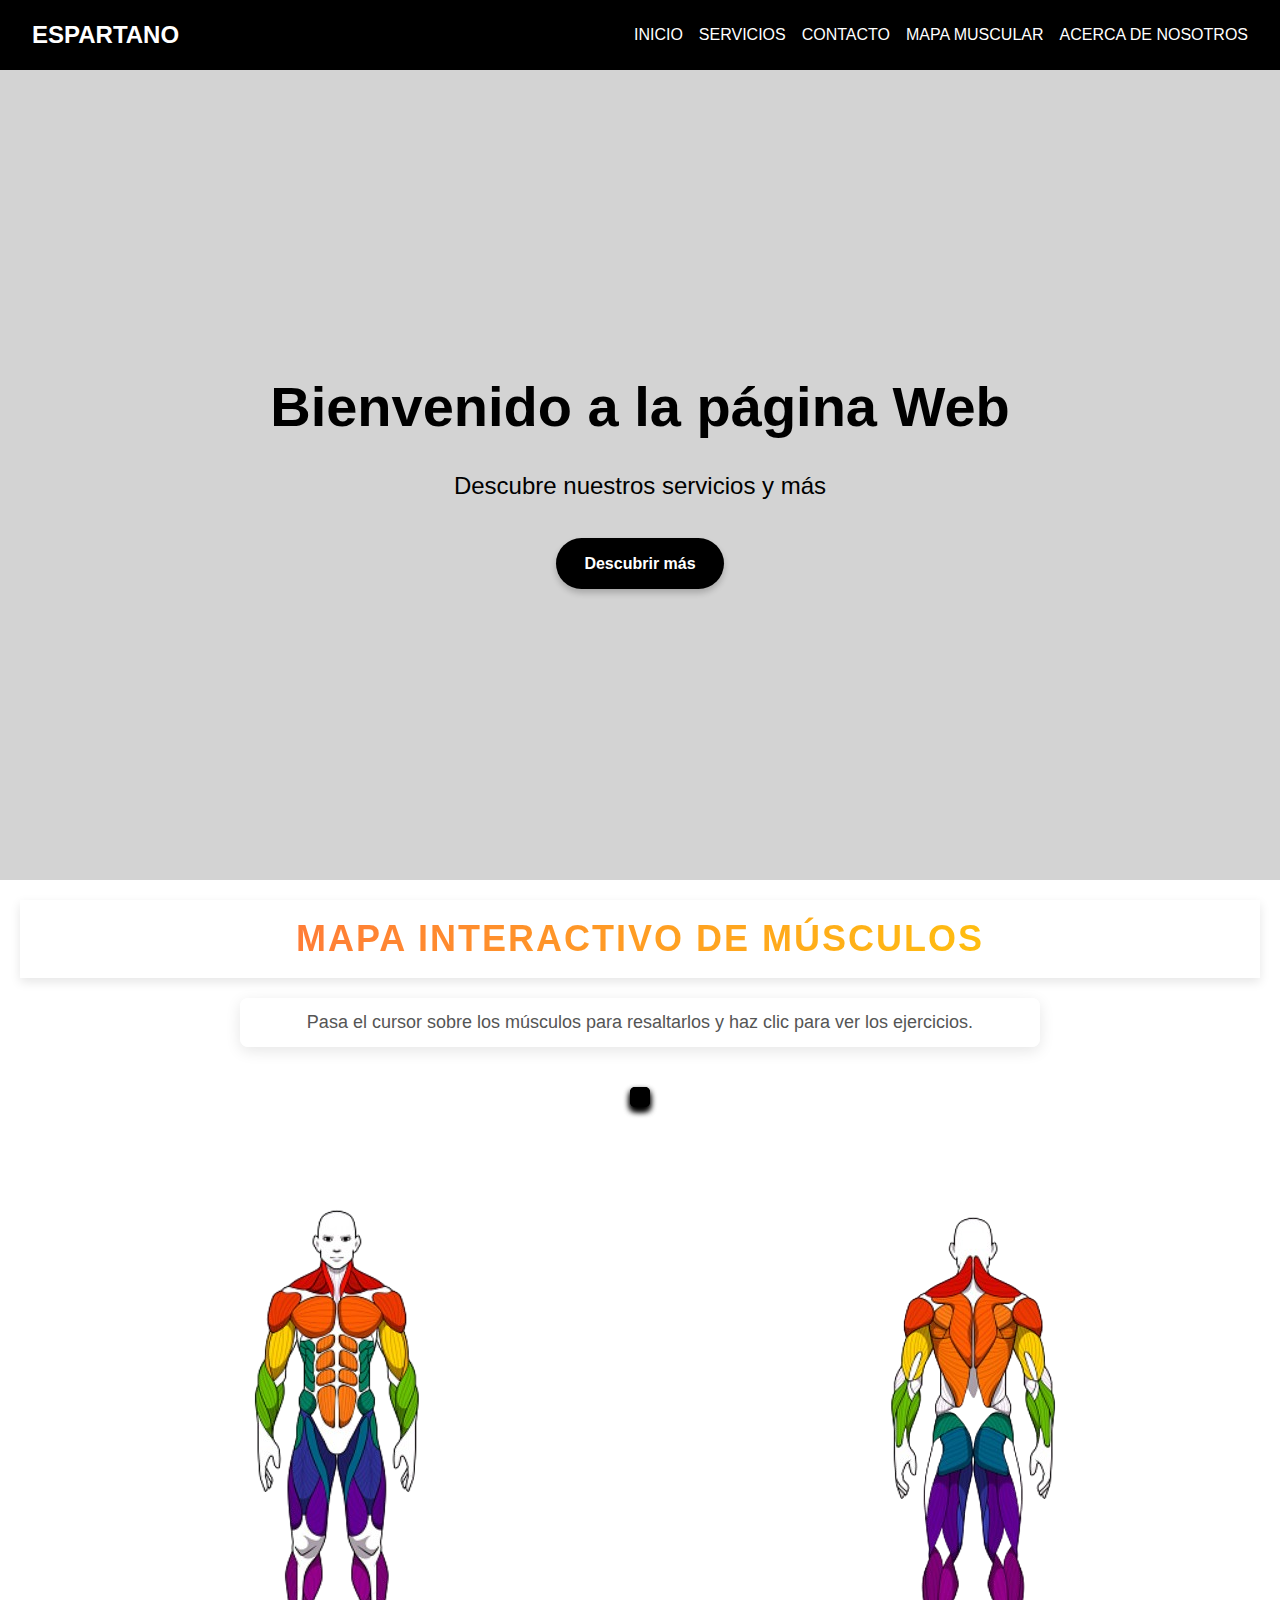
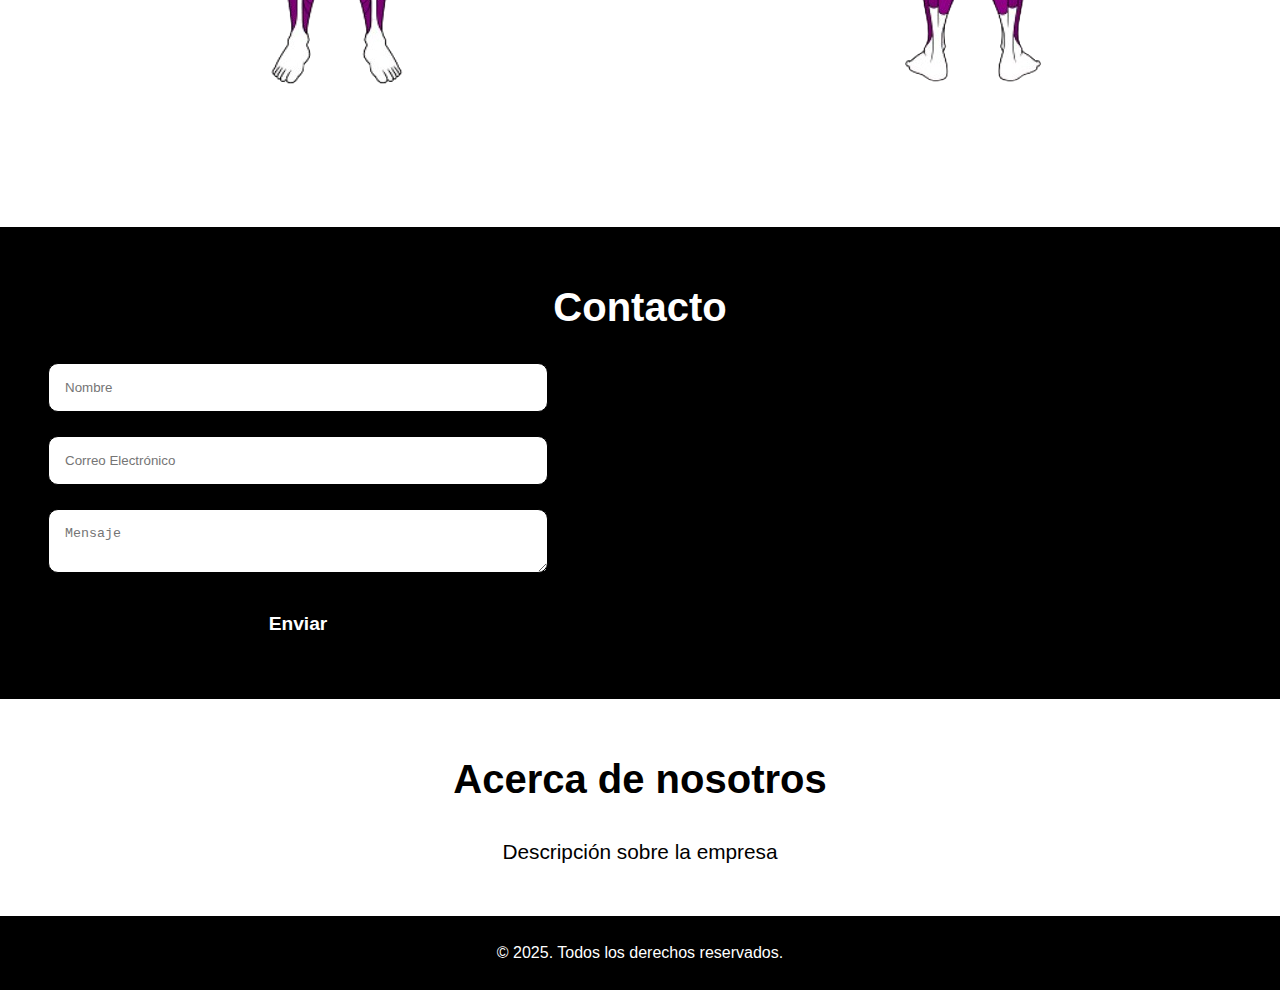
<file: Index.html>
<!DOCTYPE html>
<html lang="es">

<head>
    <meta charset="UTF-8">
    <meta name="viewport" content="width=device-width, initial-scale=1.0">
    <link rel="stylesheet" href="static/styles.css">
    <script src="static/app.js" defer></script>
    <title>Mi Web de Deporte</title>
</head>

<body>
    <nav class="navbar">
        <div class="logo">ESPARTANO</div>
        <ul class="nav-links">
            <li><a href="#inicio">INICIO</a></li>
            <li><a href="#servicios">SERVICIOS</a></li>
            <li><a href="#contacto">CONTACTO</a></li>
            <li><a href="mapa.html">MAPA MUSCULAR</a></li>
            <li><a href="#acerca">ACERCA DE NOSOTROS</a></li>
        </ul>
        <button class="burger">
            <span></span>
            <span></span>
            <span></span>
        </button>
    </nav>

    <header id="inicio" class="hero-section">
        <h1>Bienvenido a la página Web</h1>
        <p>Descubre nuestros servicios y más</p>
        <a href="#servicios" class="btn-primary">Descubrir más</a>
    </header>

    <main>
        <section id="servicios" class="map-section">
            <h1>Mapa Interactivo de Músculos</h1>
            <p>Pasa el cursor sobre los músculos para resaltarlos y haz clic para ver los ejercicios.</p>

            <div class="mapas-interactivos">
                <div id="muscle-name-f" class="muscle-name"></div>
                <div id="muscle-name-b" class="muscle-name"></div>
                <div class="map-container">
                    <!-- Image Map Generated by http://www.image-map.net/ -->   
                    <img src="/static/images/mapa-cuerpo-frente.png" usemap="#mapa-frontal">
                    
                    <map name="mapa-frontal">
                        <area class="interactive-area" target="_self" alt="Hombro der" title="Hombro der"
                            href="/musculos/hombros.html"
                            coords="66,100,73,95,80,99,90,97,92,106,87,111,84,115,80,123,76,128,70,131,64,134,61,123"
                            shape="poly" data-name="Hombro Derecho">
                        <area class="interactive-area" target="_self" alt="Hombro izq" title="Hombro izq"
                            href="/musculos/hombros.html"
                            coords="167,100,176,100,184,95,192,103,195,109,198,119,198,129,196,135,184,131,177,123,171,112,167,107"
                            shape="poly" data-name="Hombro Izquierdo">
                        <area class="interactive-area" target="_self" alt="Esternocleidomastoideo der"
                            title="Esternocleidomastoideo der" href="/musculos/cuello.html"
                            coords="80,94,92,83,116,72,127,102" shape="poly" data-name="Esternocleidomastoideo Derecho">
                        <area class="interactive-area" target="_self" alt="Esternocleidomastoideo izq"
                            title="Esternocleidomastoideo izq" href="/musculos/cuello.html"
                            coords="143,71,134,100,179,92" shape="poly" data-name="Esternocleidomastoideo Izquierdo">
                        <area class="interactive-area" target="_self" alt="Bicep der" title="Bicep der"
                            href="/musculos/biceps.html"
                            coords="63,139,58,168,68,187,79,171,84,152,87,134,83,129,75,135" shape="poly"
                            data-name="Bicep Derecho">
                        <area class="interactive-area" target="_self" alt="Bicep izq" title="Bicep izq"
                            href="/musculos/biceps.html"
                            coords="175,129,172,146,179,163,182,174,192,185,200,171,199,153,195,140" shape="poly"
                            data-name="Bicep Izquierdo">
                        <area class="interactive-area" target="_self" alt="Antebrazo der" title="Antebrazo der"
                            href="/musculos/antebrazo.html"
                            coords="57,169,53,192,47,215,63,241,69,224,76,202,76,189,68,194" shape="poly"
                            data-name="Antebrazo Derecho">
                        <area class="interactive-area" target="_self" alt="Antebrazo izq" title="Antebrazo izq"
                            href="/musculos/antebrazo.html"
                            coords="203,170,208,179,210,195,211,215,193,245,190,221,182,200,183,188,190,195"
                            shape="poly" data-name="Antebrazo Izquierdo">
                        <area class="interactive-area" target="_self" alt="Pecho" title="Pecho"
                            href="/musculos/pectoral.html"
                            coords="84,121,100,103,124,103,138,103,152,103,165,110,171,115,173,124,167,135,156,143,143,141,134,130,123,129,123,138,107,143,93,139,87,128"
                            shape="poly" data-name="Pecho">
                        <area class="interactive-area" target="_self" alt="Abdomen" title="Abdomen"
                            href="/musculos/abdomen.html"
                            coords="91,149,126,142,135,142,167,149,163,166,162,194,167,201,167,209,158,219,135,235,123,232,115,224,101,219,94,211,99,195,98,168"
                            shape="poly" data-name="Abdomen">
                        <area class="interactive-area" target="_self" alt="Piernas" title="Piernas"
                            href="/musculos/piernas.html"
                            coords="99,222,123,259,137,258,163,219,181,291,176,333,173,355,183,376,175,434,159,439,155,406,143,389,150,361,139,343,138,307,131,280,123,303,119,340,113,362,115,384,100,436,83,435,76,388,86,363,83,335,79,295,86,257,87,234"
                            shape="poly" data-name="Piernas">
                    </map>
                </div>

                <div class="map-container">
                    <!-- Image Map Generated by http://www.image-map.net/ -->
                    <img src="/static/images/mapa-cuerpo-back.png" usemap="#mapa-posterior">

                    <map name="mapa-posterior">
                        <area class="interactive-area" target="_self" alt="Trapecio" title="Trapecio"
                            href="/musculos/hombros.html"
                            coords="100,59,91,76,55,92,67,98,89,93,95,87,103,81,111,81,115,90,134,96,149,97,155,90,138,82,122,77,114,59,107,53"
                            shape="poly" data-name="Trapecio">
                        <area class="interactive-area" target="_self" alt="Hombro izq" title="Hombro izq"
                            href="/musculos/hombros.html" coords="39,134,38,118,43,98,54,98,63,102,67,110,65,120"
                            shape="poly" data-name="Hombro Izquierdo">
                        <area class="interactive-area" target="_self" alt="Hombro der" title="Hombro der"
                            href="/musculos/hombros.html"
                            coords="175,135,174,122,171,103,159,96,144,106,147,122,162,128" shape="poly"
                            data-name="Hombro Derecho">
                        <area class="interactive-area" target="_self" alt="Espalda" title="Espalda"
                            href="/musculos/espalda.html"
                            coords="65,99,93,93,105,103,117,93,146,98,142,108,147,126,146,148,137,195,125,210,88,209,73,194,74,170,67,147,63,124,69,113"
                            shape="poly" data-name="Espalda">
                        <area class="interactive-area" target="_self" alt="Tricep izq" title="Tricep izq"
                            href="/musculos/triceps.html" coords="60,126,38,135,34,164,41,178,53,176,67,150"
                            shape="poly" data-name="Tricep Izquierdo">
                        <area class="interactive-area" target="_self" alt="Tricep der" title="Tricep der"
                            href="/musculos/triceps.html"
                            coords="151,126,171,134,176,152,176,166,171,182,155,174,155,159,147,150" shape="poly"
                            data-name="Tricep Derecho">
                        <area class="interactive-area" target="_self" alt="Antebrazo izq" title="Antebrazo izq"
                            href="/musculos/antebrazo.html"
                            coords="32,167,38,180,55,178,54,196,53,206,43,237,30,246,24,219,25,197,27,186" shape="poly"
                            data-name="Antebrazo Izquierdo">
                        <area class="interactive-area" target="_self" alt="Antebrazo der" title="Antebrazo der"
                            href="/musculos/antebrazo.html"
                            coords="179,167,188,181,186,186,187,198,186,218,183,242,171,235,160,210,159,194,158,178,174,184"
                            shape="poly" data-name="Antebrazo Derecho">
                        <area class="interactive-area" target="_self" alt="Piernas pos" title="Piernas pos"
                            href="/musculos/piernasPos.html"
                            coords="71,210,140,211,147,235,153,269,154,296,152,328,148,349,155,374,156,402,151,430,155,447,136,445,132,414,119,386,128,362,116,344,113,292,107,270,100,293,97,342,87,364,92,384,81,414,75,442,63,438,56,400,57,383,62,355,56,312,58,272,67,240"
                            shape="poly" data-name="Piernas">
                    </map>
                    
                </div>
            </div>
        </section>

        <section id="contacto" class="contact-section">
            <h2>Contacto</h2>
            <form id="contact-form" method="POST" action="/send_email">
                <input type="text" name="nombre" placeholder="Nombre" required>
                <input type="email" name="correo" placeholder="Correo Electrónico" required>
                <textarea name="mensaje" placeholder="Mensaje" required></textarea>
                <button type="submit">Enviar</button>
            </form>
        </section>

        <div id="flash-messages" class="flash-messages"></div>

        <section id="acerca" class="about-section">
            <h2>Acerca de nosotros</h2>
            <p>Descripción sobre la empresa</p>
        </section>
    </main>

    <footer>
        <p>&copy; 2025. Todos los derechos reservados.</p>
    </footer>
</body>

</html>
</file>
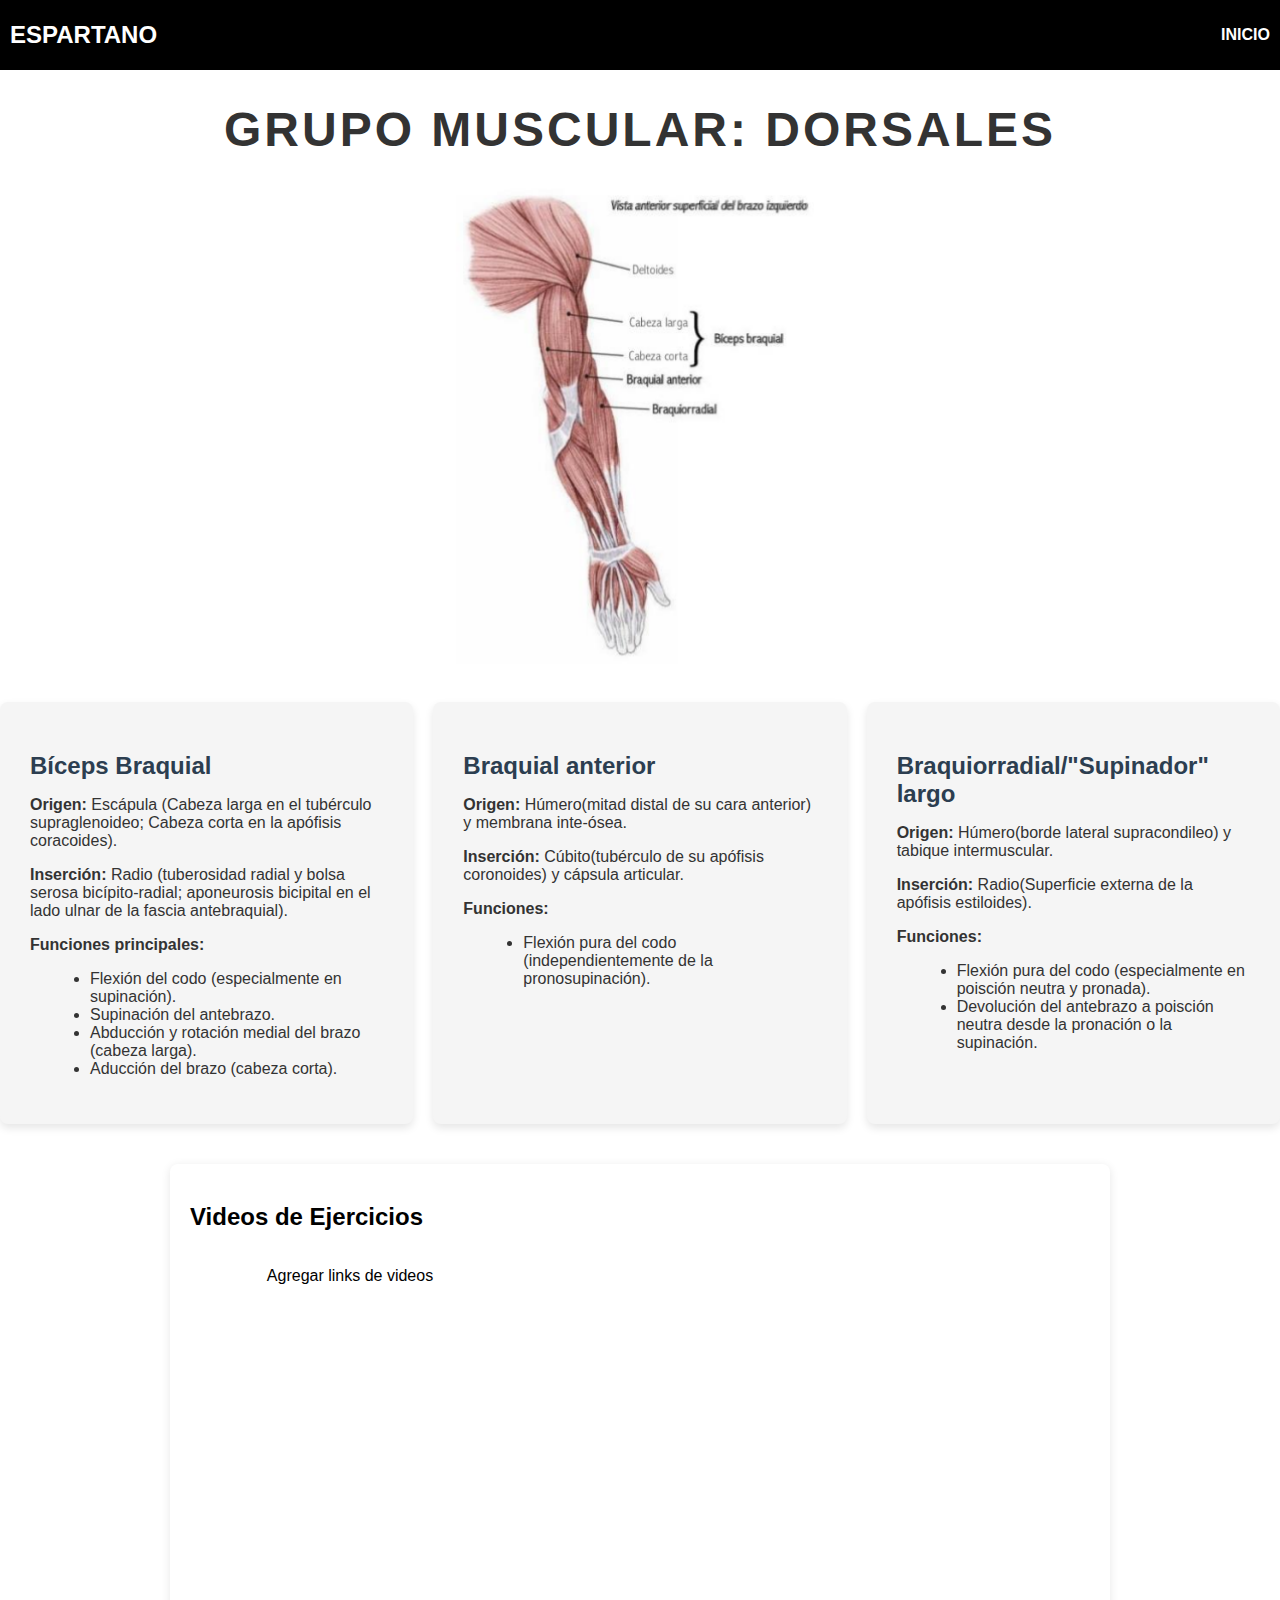
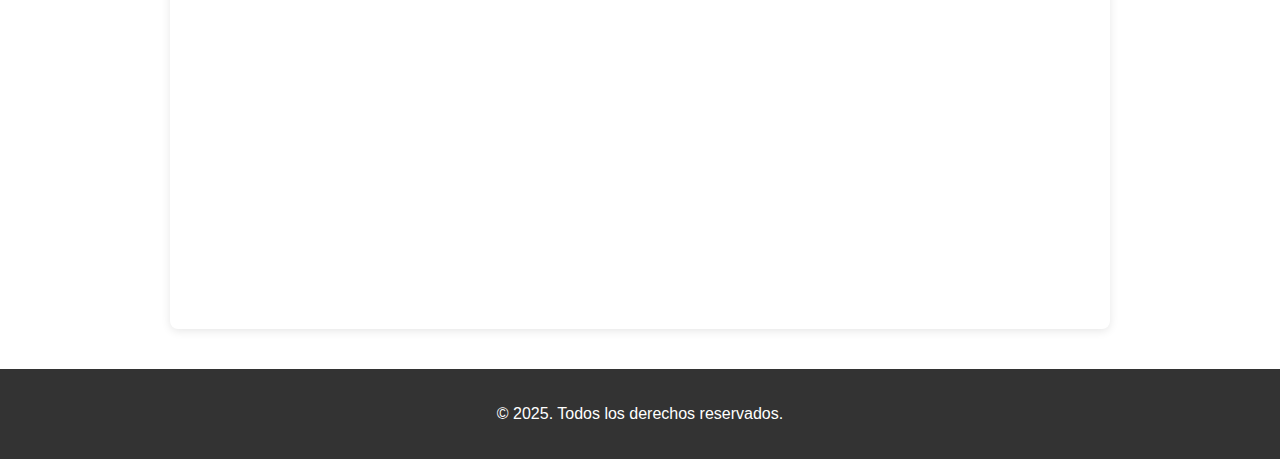
<file: musculos/espalda.html>
<!DOCTYPE html>
<html lang="es">

<head>
    <meta charset="UTF-8">
    <meta name="viewport" content="width=device-width, initial-scale=1.0">
    <link rel="stylesheet" href="/static/style-musc.css">
    <script src="/static/app.js" defer></script>
    <title>Dorsales</title>
</head>

<body>
    <nav class="navbar">
        <div class="logo">ESPARTANO</div>
        <ul class="nav-links">
            <li><a href="/Index.html">INICIO</a></li>
        </ul>
    </nav>

    <main class="exercise-page">
        <!-- Imagen grande -->
        <section class="image-section">
            <h1 class="image-title">Grupo muscular: Dorsales</h1>
            <img src="/static/images/biceps.png" alt="Anatomía del bíceps" class="exercise-image">
        </section>

        <!-- Sección de información sobre el bíceps -->
        <section class="information-section">
            <section class="info-section">
                <div class="info-container">
                    <h2>Bíceps Braquial</h2>
                    <p><strong>Origen:</strong> Escápula (Cabeza larga en el tubérculo supraglenoideo; Cabeza corta en
                        la apófisis
                        coracoides).</p>
                    <p><strong>Inserción:</strong> Radio (tuberosidad radial y bolsa serosa bicípito-radial; aponeurosis
                        bicipital en el lado ulnar de la fascia antebraquial).</p>
                    <p><strong>Funciones principales:</strong></p>
                    <ul>
                        <li>Flexión del codo (especialmente en supinación).</li>
                        <li>Supinación del antebrazo.</li>
                        <li>Abducción y rotación medial del brazo (cabeza larga).</li>
                        <li>Aducción del brazo (cabeza corta).</li>
                    </ul>
                </div>
                <div class="info-container">
                    <h2>Braquial anterior</h2>
                    <p><strong>Origen:</strong> Húmero(mitad distal de su cara anterior) y membrana inte-ósea.</p>
                    <p><strong>Inserción:</strong> Cúbito(tubérculo de su apófisis coronoides) y cápsula articular.</p>
                    <p><strong>Funciones:</strong></p>
                    <ul>
                        <li>Flexión pura del codo (independientemente de la pronosupinación).</li>
                    </ul>
                </div>
                <div class="info-container">
                    <h2>Braquiorradial/"Supinador" largo</h2>
                    <p><strong>Origen:</strong> Húmero(borde lateral supracondileo) y tabique intermuscular.</p>
                    <p><strong>Inserción:</strong> Radio(Superficie externa de la apófisis estiloides).</p>
                    <p><strong>Funciones:</strong></p>
                    <ul>
                        <li>Flexión pura del codo (especialmente en poisción neutra y pronada).</li>
                        <li>Devolución del antebrazo a poisción neutra desde la pronación o la supinación.</li>
                    </ul>
                </div>
            </section>
        </section>

        <!-- Sección de Videos -->
        <section class="videos">
            <h2>Videos de Ejercicios</h2>
            <div class="video-container">
                <p>Agregar links de videos</p>
                <!-- Ejemplo de videos -->
                <div class="video-item">
                    <iframe width="560" height="315" src="https://www.youtube.com/embed/dQw4w9WgXcQ" frameborder="0"
                        allow="accelerometer; autoplay; encrypted-media; gyroscope; picture-in-picture"
                        allowfullscreen></iframe>
                </div>
                <div class="video-item">
                    <iframe width="560" height="315" src="https://www.youtube.com/embed/5yBz8qOY2zQ" frameborder="0"
                        allow="accelerometer; autoplay; encrypted-media; gyroscope; picture-in-picture"
                        allowfullscreen></iframe>
                </div>
            </div>
        </section>
    </main>

    <footer>
        <p>&copy; 2025. Todos los derechos reservados.</p>
    </footer>
</body>

</html>
</file>
<file: static/style-musc.css>
/* General */
body {
    font-family: Arial, sans-serif;
    margin: 0;
    padding: 0;
    background-color: #ffffff;
}

nav {
    background-color: #000000;
    color: #fff;
    padding: 10px;
    display: flex;
    justify-content: space-between;
    align-items: center;
}

.nav-links {
    list-style: none;
    padding: 0;
}

.nav-links li {
    display: inline;
    margin-left: 20px;
}

.nav-links a {
    color: #fff;
    text-decoration: none;
    font-weight: bold;
}

.logo {
    font-size: 24px;
    font-weight: bold;
}

/* Imagen grande */
.image-section {
    text-align: center;
    margin-top: 30px;
}

.exercise-image {
    width: 100%;
    max-width: 800px; /* Limitar el tamaño máximo */
    height: auto;
    border-radius: 8px;
}

/* Título arriba de la imagen */
.image-title {
    color: #333;  /* Color oscuro para el título */
    font-size: 3rem;
    font-weight: bold;
    margin-bottom: 20px;  /* Espacio entre el título y la imagen */
    text-transform: uppercase;
    letter-spacing: 3px;
}

/* Sección de información */
/* Estilo para la sección de los contenedores */
.info-section {
    display: flex;                /* Usamos Flexbox para colocar los contenedores en una fila */
    justify-content: space-between; /* Espacio igual entre los contenedores */
    gap: 20px;                    /* Espacio entre los contenedores */
    margin-top: 30px;             /* Espacio superior para separarlo de la imagen */
    flex-wrap: wrap;              /* Si la pantalla es pequeña, los contenedores se apilan */
}

/* Estilo para cada contenedor */
.info-container {
    flex: 1;                      /* Cada contenedor ocupará un espacio igual */
    min-width: 280px;              /* Evita que los contenedores sean demasiado pequeños */
    background-color: #f5f5f5;    /* Fondo suave para los contenedores */
    padding: 30px;                 /* Espaciado dentro de los contenedores */
    border-radius: 8px;            /* Bordes redondeados */
    box-shadow: 0px 4px 8px rgba(0, 0, 0, 0.1);  /* Sombra sutil para dar profundidad */
    color: #333;                  /* Color de texto */
}

/* Título dentro de los contenedores */
.info-container h2 {
    font-size: 1.5rem;
    color: #2c3e50;               /* Color oscuro para los títulos */
    margin-bottom: 15px;           /* Espacio inferior entre el título y el contenido */
}

/* Estilo para las listas dentro de los contenedores */
.info-container ul {
    list-style-type: disc;         /* Estilo de lista con círculos */
    margin-left: 20px;             /* Espacio izquierdo para las listas */
}

/* Sección de videos */
.videos {
    padding: 20px;
    background-color: #fff;
    border-radius: 8px;
    box-shadow: 0 2px 10px rgba(0, 0, 0, 0.1);
    max-width: 900px;
    margin: 40px auto;
}

.video-container {
    display: flex;
    flex-wrap: wrap;
    gap: 20px;
    justify-content: center;
}

.video-item {
    width: 100%;
    max-width: 560px; /* Limitar el tamaño del video */
}

footer {
    background-color: #333;
    color: #fff;
    text-align: center;
    padding: 20px;
    margin-top: 40px;
}
</file>
<file: static/styles.css>
/*General Reset*/
* {
    margin: 0;
    padding: 0;
    box-sizing: border-box;
}

body {
    font-family: 'Arial', sans-serif;
    line-height: 1.6;
    color: rgb(0, 0, 0);
    background: white;
}

/*Navbar*/
.navbar {
    display: flex;
    justify-content: space-between;
    align-items: center;
    padding: 1rem 2rem;
    background: black;
    color: white;
    position: sticky;
    top: 0;
    z-index: 1000;
}
.navbar .logo {
    font-size: 1.5rem;
    font-weight: bold;
    color: white;
}

.nav-links {
    list-style: none;
    display: flex;
    gap: 1rem;
}
.nav-links a {
    text-decoration: none;
    color: white;
    transition: color 0.3s;
}

.nav-links a:hover {
    color: #ffd700;
}

.burger {
    display: none;
    flex-direction: column;
    gap: 0.3rem;
    cursor: pointer;
}

.burger span{
    width: 25px;
    height: 3px;
    background: white;
}

/*Pagina principal -Hero section*/

.hero-section {
    /*Imagen de fondo*/
    background: url('images/logo2.png') no-repeat center/cover;
    display: flex;
    flex-direction: column;
    align-items: center;
    justify-content: center;
    height: 90vh;
    background: lightgray no-repeat center/cover;
    color: black;
    text-align: center;
    padding: 2rem;
}

.hero-section h1 {
    font-size: 3.5rem;
    margin-bottom: 1rem;
}

.hero-section p {
    font-size: 1.5rem;
    margin-bottom: 2rem;
}

.btn-primary {
    background: black;
    color: white;
    padding: 0.8rem 1.8rem;
    text-decoration: none;
    font-weight: bold;
    border-radius: 50px;
    transition: background 0.3s, transform 0.3s;
    box-shadow: 0 4px 6px rgba(0, 0, 0, 0.2); 
}

.btn-primary:hover {
    background: #333;
    transform: translateY(-3px);
}

/* Estilo para el título h1 dentro de la sección de mapa interactivo */
#servicios h1 {
    font-family: 'Arial', sans-serif;
    font-size: 36px;
    color: #333;
    text-align: center;
    margin-bottom: 20px;
    text-transform: uppercase;
    letter-spacing: 2px;
    background: linear-gradient(90deg, #FF6347, #FFD700);
    background-clip: border-box;
    -webkit-background-clip: text;
    color: transparent;
    padding: 10px 0;
    box-shadow: 0 4px 10px rgba(0, 0, 0, 0.1);
    transition: transform 0.3s ease-in-out;
}

#servicios h1:hover {
    transform: scale(1.05);
}

/* Estilo para el párrafo p dentro de la sección de mapa interactivo */
#servicios p {
    font-family: 'Arial', sans-serif;
    font-size: 18px;
    color: #555;
    text-align: center;
    margin-bottom: 40px;
    line-height: 1.6;
    max-width: 800px;
    margin-left: auto;
    margin-right: auto;
    padding: 10px;
    background-color: rgba(255, 255, 255, 0.8);
    border-radius: 8px;
    box-shadow: 0 4px 15px rgba(0, 0, 0, 0.1);
    transition: color 0.3s ease-in-out;
}

#servicios p:hover {
    color: #FF6347;
    cursor: pointer;
}

/*Seccion de tarjetas*/
.cards-container{
    padding: 3rem;
    background: #f9f9f9;
}
.cards-container h2 {
    text-align: center;
    margin-bottom: 2rem;
    font-size: 2.5rem;
    color: black;
}

.cards {
    display: grid;
    /*grid-template-columns: repeat(auto-fill, minmax(250px, 1fr));*/
    grid-template-columns: repeat(4, 1fr);
    gap: 2rem;
    justify-items: center;
}

.card {
    background: #fff;
    border-radius: 15px;
    box-shadow: 0 4px 8px rgba(0, 0, 0, 0.1);
    overflow: hidden;
    text-align: center;
    transition: transform 0.3s;
    color: black;
}
.card:hover {
    transform: scale(1.05);
}

.card img {
    width: 100%;
    height: 250px;
    object-fit: cover;
    object-position: center;
    /*
    margin: 0 auto; /* Asegura que la imagen esté centrada */
    /*padding: 10px; /* Agrega un poco de espacio alrededor de la imagen */
     /* Ajusta la imagen sin deformarla, recortando si es necesario */
    border-top-left-radius: 15px;
    border-top-right-radius: 15px;
}


.card h3 {
    margin: 1rem 0;
    font-size: 1.5rem;
}

.card p {
    padding: 0 1rem 1rem;
    font-size: 0.9rem;
}

/*Contacto*/

.contact-section {
    padding: 3rem;
    background: #000;
    color: white;
    text-align: center;
}

.contact-section h2 {
    margin-bottom: 1.5rem;
    font-size: 2.5rem;
}

#contact-form {
    display: flex;
    flex-direction: column;
    gap: 1.5rem;
    max-width: 500px;
    margin: none;
}

#contact-form input, #contact-form textarea {
    padding: 1rem;
    border: 1px solid #000;
    border-radius: 10px;
    outline: none;
}

#contact-form button {
    background: black;
    border: none;
    color: white;
    padding: 1rem;
    font-size: 1.2rem;
    font-weight: bold;
    cursor: pointer;
    border-radius: 50px;
    transition: background 0.3s;
}

#contact-form button:hover {
    background: #333;  
}

/*Animación de carga*/

#contact-form button.loading {
    background-color: #ccc;
    cursor: not-allowed;
    position: relative;
}
#contact-form button.loading::after {
    content: '';
    position: absolute;
    top: 50%;
    left: 50%;
    transform: translate(-50%, -50%);
    border: 3px solid transparent;
    border-radius: 50%;
    width: 20px;
    height: 20px;
    border-top: 3px solid white;  /* Añadir borde superior blanco */
    animation: spin 1s linear infinite;
}

@keyframes spin {
    0% {
        transform: translate(-50%, -50%) rotate(0deg);
    }
    100% {
        transform: translate(-50%, -50%) rotate(360deg);
    }
}

/* Sección acerca de nosotros */
.about-section {
    padding: 3rem;
    text-align: center;
    background: white;
    color: black;
}

.about-section h2 { 
    margin-bottom: 1.5rem;
    font-size: 2.5rem;
}

.about-section p {
    font-size: 1.3rem;
}

/* Pie de pagina*/

footer { 
    padding: 1.5rem;
    background: #000;
    color: white;
    text-align: center;
    font-size: 1rem;
}

.flash-messages {
    position: fixed;
    top: 10px;
    right: 10px;
    z-index: 1000;
    max-width: 300px;
    width: auto;
}

.alert {
    padding: 10px 20px;
    border-radius: 5px;
    margin-bottom: 10px;
    color: white;
    font-size: 14px;
    animation: fade-in-out 5s forwards;
}

.alert.success {
    background-color: #4CAF50;
}

.alert.danger { 
    background-color: #F44336;
}
@keyframes fade-in-out {
    0% { opacity: 1;}
    80% {opacity: 1;}
    100% {opacity: 0;}
}

@media (max-width: 768px) {
    .nav-links {
        display: none;
        flex-direction: column;
    }
    .nav-links.active {
        display: flex;
        background: #000;
        position: absolute;
        top: 100%;
        right: 0;
        left: 0;
        padding: 1rem;
    }

    .burger { 
        display: flex;
    }
}

/*Paginas de ejercicios*/

.exercise-page {
    text-align: center;
    padding: 3rem 2rem;
}

.exercise-content {
    display: flex;
    flex-direction: column;
    align-items: center;
    max-width: 800px;
    margin: 0 auto;
}

.exercise-content img {
    width: 100%;
    max-width: 500px;
    border-radius: 15px;
    margin-bottom: 1rem;
}

.exercise-content p {
    font-size: 1.2rem;
    line-height: 1.6;
    color: black;
    text-align: justify;
    padding: 0 1rem;
}

.videos {
    margin-top: 2rem;
}

.videos h2 {
    font-size: 2rem;
    margin-bottom: 1rem;
}

.video-container {
    display: flex;
    justify-content: center;
    gap: 1rem;
    flex-wrap: wrap;
}

.video-container iframe {
    width: 45%;
    max-width: 560px;
    height: 315px;
}

@media (max-width: 768px) {
    .video-container iframe {
        width: 100%;
        height: 250px;
    }
}

/* Sección de detalles de los músculos con imagen y texto al lado */
.exercise-details {
    display: flex;
    align-items: center;
    justify-content: space-between;
    background: #f9f9f9;
    padding: 4rem;  /* Más espacio alrededor */
    margin: 2rem auto;
    border-radius: 15px;
    max-width: 1200px; /* Ancho total más grande */
    box-shadow: 0 6px 12px rgba(0, 0, 0, 0.999);
}

/* 🔹 Imagen más grande */
.exercise-details img {
    width: 60%;  /* Aumentamos el tamaño relativo */
    max-width: 500px; /* Permitimos que sea más grande */
    border-radius: 15px;
}

/* 🔹 Contenedor de texto más amplio */
.exercise-details .text-content {
    width: 40%; /* Reducimos un poco el espacio del texto para agrandar la imagen */
    text-align: left;
}

.exercise-details h2 {
    font-size: 2.2rem; /* Aumentamos el tamaño del título */
    margin-bottom: 1rem;
}

.exercise-details p {
    font-size: 1.4rem; /* Texto más grande */
    line-height: 1.8;
    margin-bottom: 0.8rem;
}

/* 🔹 Lista de funciones principales */
.exercise-details ul {
    font-size: 1.3rem;
    padding-left: 1.5rem;
}

.exercise-details li {
    margin-bottom: 0.5rem;
}

/* 📌 Responsive: en pantallas pequeñas, mantiene la imagen grande */
@media (max-width: 768px) {
    .exercise-details {
        flex-direction: column;
        text-align: center;
        padding: 2rem;
    }

    .exercise-details img {
        width: 90%; /* Imagen más grande en móviles */
        max-width: 600px; /* Mayor tamaño máximo */
        margin-bottom: 1.5rem;
    }

    .exercise-details .text-content {
        width: 100%;
    }

    .exercise-details h2 {
        font-size: 2rem;
    }

    .exercise-details p,
    .exercise-details ul {
        font-size: 1.2rem;
    }
}

/* Mapa interactivo de músculos */
.map-section {
    /* Aquí puedes definir un contenedor para el mapa sin que interfiera con otras clases */
    padding: 20px;
    margin: 0 auto;
}

/* Centrar el contenedor en la pantalla */
.map-container {
    display: flex;
    justify-content: center;
    align-items: center;
    height: 80vh;
    margin: 0 auto;
    position: relative;
    z-index: 1;
}

/* Contenedor doble de mapas interactivos */
.mapas-interactivos {
    display: flex;
    justify-content: center;
    gap: 40px;
    margin-top: 20px;
    flex-wrap: wrap; /* Acomoda en columna en pantallas pequeñas */
}

.map-container img {
    max-width: 100%;
    height: auto;
}

/* Nombre del músculo */
.muscle-name {
    position: absolute;
    z-index: 2; /* Colocamos el nombre del músculo por encima de la imagen */
    display: block;
    background-color: rgb(0, 0, 0);
    color: white;
    padding: 10px;
    border-radius: 5px;
    font-size: 16px;
    font-weight: bold;
    box-shadow: 0 4px 6px rgb(0, 0, 0);
    pointer-events: none; /* Para que no interfiera con los clics */
    transition: opacity 0.3s ease;
}

/* Se mostrará cuando el cursor pase sobre el área */
area:hover {
    cursor: pointer;
    outline: 2px solid #ffd700;
}
</file>
